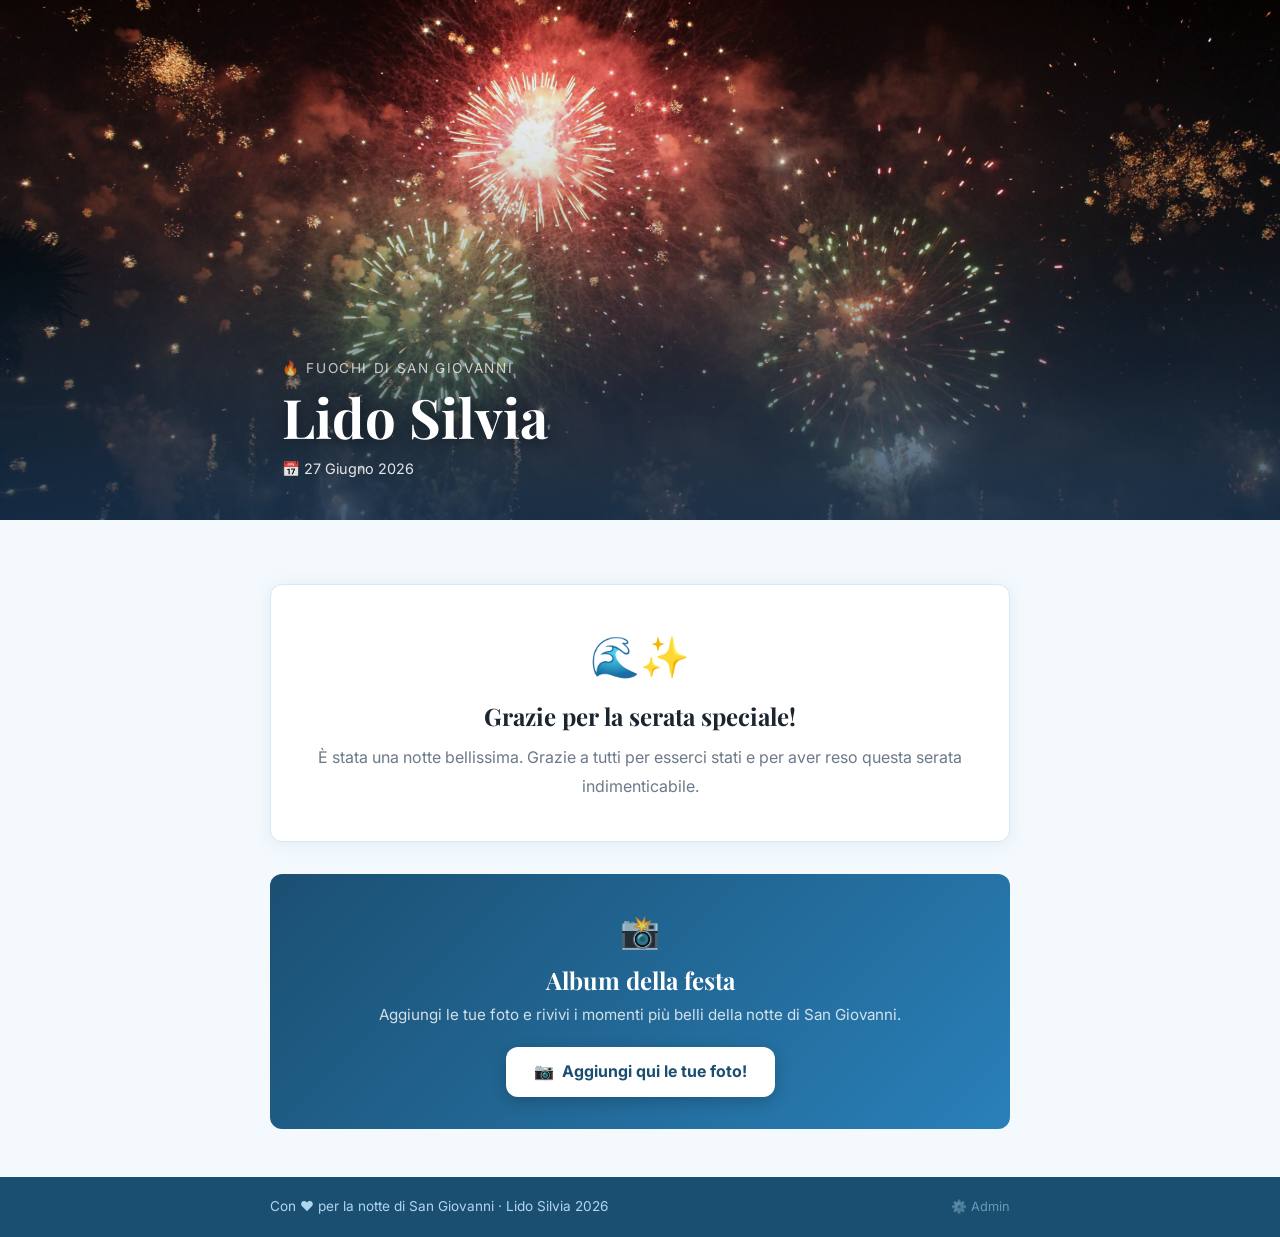
<file: index.html>
<!DOCTYPE html>
<html lang="it">
<head>
  <meta charset="UTF-8" />
  <meta name="viewport" content="width=device-width, initial-scale=1.0" />
  <title>Fuochi di San Giovanni</title>
  <link rel="icon" href="data:image/svg+xml,<svg xmlns='http://www.w3.org/2000/svg' viewBox='0 0 100 100'><text y='.9em' font-size='90'>🔥</text></svg>" />
  <meta name="description" content="Lido Silvia · 27 Giugno 2026" />

  <!-- Anteprima social (WhatsApp, iMessage, ecc.) -->
  <meta property="og:type"        content="website" />
  <meta property="og:title"       content="Fuochi di San Giovanni 🔥" />
  <meta property="og:description" content="Lido Silvia · 27 Giugno 2026" />
  <meta property="og:image"       content="https://francesco-moschioni.github.io/FuochiSanGiovanni/images/hero.jpg" />
  <meta property="og:url"         content="https://francesco-moschioni.github.io/FuochiSanGiovanni/" />
  <meta name="theme-color"        content="#1B4F72" />

  <link rel="preconnect" href="https://fonts.googleapis.com" />
  <link
    href="https://fonts.googleapis.com/css2?family=Inter:wght@300;400;500;600&family=Playfair+Display:ital,wght@0,400;0,600;1,400&display=swap"
    rel="stylesheet"
  />
  <link rel="stylesheet" href="css/style.css?v=5" />
  <style>
    /* ── Hero ── */
    .hero {
      position: relative;
      height: clamp(300px, 50vw, 520px);
      overflow: hidden;
      display: flex;
      align-items: flex-end;
    }
    .hero-img {
      position: absolute;
      inset: 0;
      width: 100%;
      height: 100%;
      object-fit: cover;
      object-position: center;
    }
    .hero-overlay {
      position: absolute;
      inset: 0;
      background: linear-gradient(to top, rgba(20,50,80,.82) 0%, rgba(20,50,80,.2) 55%, transparent 100%);
    }
    .hero-text {
      position: relative;
      z-index: 1;
      color: #fff;
      padding: 2rem 2rem 2.5rem;
      max-width: 780px;
      margin: 0 auto;
      width: 100%;
    }
    .hero-eyebrow {
      font-size: .85rem;
      letter-spacing: .12em;
      text-transform: uppercase;
      color: rgba(255,255,255,.75);
      margin-bottom: .4rem;
    }
    .hero-text h1 {
      font-size: clamp(2rem, 5.5vw, 3.4rem);
      color: #fff;
      text-shadow: 0 2px 16px rgba(0,0,0,.45);
      margin-bottom: .5rem;
      line-height: 1.15;
    }
    .hero-meta {
      display: flex;
      flex-wrap: wrap;
      gap: .6rem .2rem;
      align-items: center;
    }
    .hero-meta span {
      color: rgba(255,255,255,.88);
      font-size: .9rem;
      display: inline-flex;
      align-items: center;
      gap: .3rem;
    }

    /* ── Album section ── */
    .album-section {
      background: linear-gradient(135deg, #1B4F72 0%, #2980B9 100%);
      border-radius: var(--radius);
      padding: 2rem;
      text-align: center;
      color: #fff;
      margin-top: 2rem;
    }
    .album-section h2 { color: #fff; margin-bottom: .5rem; }
    .album-section p  { color: rgba(255,255,255,.8); font-size: .95rem; margin-bottom: 1.25rem; }
    .btn-album {
      display: inline-flex;
      align-items: center;
      gap: .5rem;
      background: #fff;
      color: var(--blue-deep);
      font-weight: 700;
      font-size: 1rem;
      padding: .75rem 1.75rem;
      border-radius: var(--radius);
      text-decoration: none;
      transition: transform .15s ease, box-shadow .15s ease;
      box-shadow: 0 4px 16px rgba(0,0,0,.2);
    }
    .btn-album:hover { transform: translateY(-2px); box-shadow: 0 8px 24px rgba(0,0,0,.25); }
  </style>
</head>
<body>

  <!-- ── Hero ── -->
  <div class="hero">
    <img class="hero-img" src="images/hero.jpg" alt="Lido Silvia"
         onerror="this.style.display='none'; document.querySelector('.hero').style.background='linear-gradient(135deg,#1B4F72,#2980B9)'" />
    <div class="hero-overlay"></div>
    <div class="hero-text">
      <p class="hero-eyebrow">🔥 Fuochi di San Giovanni</p>
      <h1>Lido Silvia</h1>
      <div class="hero-meta">
        <span>📅 27 Giugno 2026</span>
      </div>
    </div>
  </div>

  <!-- ── Main ── -->
  <main class="container">

    <!-- Ringraziamenti -->
    <div class="card" style="margin-top:2rem;text-align:center;padding:2.5rem 2rem;">
      <p style="font-size:2.5rem;margin-bottom:.75rem;">🌊✨</p>
      <h2>Grazie per la serata speciale!</h2>
      <p style="color:var(--text-muted);margin-top:.75rem;line-height:1.8;font-size:1rem;">
        È stata una notte bellissima. Grazie a tutti per esserci stati e per aver reso questa serata indimenticabile.
      </p>
    </div>

    <!-- ── Album Google Foto ── -->
    <div class="album-section">
      <p style="font-size:2rem;margin-bottom:.5rem;">📸</p>
      <h2>Album della festa</h2>
      <p>Aggiungi le tue foto e rivivi i momenti più belli della notte di San Giovanni.</p>
      <a href="https://photos.app.goo.gl/ofLWH58J5Y4Sdd3q8" target="_blank" rel="noopener" class="btn-album">
        📷 &nbsp;Aggiungi qui le tue foto!
      </a>
    </div>

  </main>

  <!-- ── Footer ── -->
  <footer>
    <div class="container" style="display:flex;align-items:center;justify-content:space-between;flex-wrap:wrap;gap:.75rem;">
      <p>Con &hearts; per la notte di San Giovanni &middot; Lido Silvia 2026</p>
      <a href="admin.html" style="color:rgba(174,214,241,.55);font-size:.8rem;text-decoration:none;display:inline-flex;align-items:center;gap:.3rem;transition:color .18s ease;" onmouseover="this.style.color='rgba(174,214,241,1)'" onmouseout="this.style.color='rgba(174,214,241,.55)'">
        ⚙️ Admin
      </a>
    </div>
  </footer>

</body>
</html>
</file>
<file: css/style.css>
/* ============================================================
   Fuochi di San Giovanni — Stile Mediterraneo Minimal
   ============================================================ */

:root {
  --blue-deep:   #1B4F72;
  --blue-mid:    #2980B9;
  --blue-light:  #AED6F1;
  --blue-pale:   #EAF4FB;
  --accent:      #E07A5F;
  --text:        #1A2530;
  --text-muted:  #6C7A89;
  --border:      #D5E8F5;
  --white:       #FFFFFF;
  --bg:          #F4F9FD;
  --success:     #27AE60;
  --danger:      #C0392B;
  --radius:      12px;
  --shadow:      0 2px 16px rgba(41,128,185,.1);
  --shadow-lg:   0 8px 32px rgba(27,79,114,.14);
  --transition:  .18s ease;
}

*, *::before, *::after { box-sizing: border-box; margin: 0; padding: 0; }

html { font-size: 16px; scroll-behavior: smooth; }

body {
  font-family: 'Inter', -apple-system, BlinkMacSystemFont, 'Segoe UI', sans-serif;
  background: var(--bg);
  color: var(--text);
  min-height: 100vh;
  display: flex;
  flex-direction: column;
  line-height: 1.6;
}

/* ── Typography ── */
h1, h2, h3 { font-family: 'Playfair Display', Georgia, serif; line-height: 1.25; }
h1 { font-size: clamp(1.8rem, 5vw, 2.6rem); }
h2 { font-size: 1.5rem; margin-bottom: .5rem; }
h3 { font-size: 1.05rem; }

/* ── Layout ── */
.container { max-width: 780px; margin: 0 auto; padding: 0 1.25rem; }
main.container { flex: 1; padding-top: 2rem; padding-bottom: 3rem; }

/* ── Header ── */
header {
  background: linear-gradient(135deg, var(--blue-deep) 0%, var(--blue-mid) 100%);
  color: var(--white);
  padding: 2.5rem 1.25rem 2rem;
  text-align: center;
}

.header-content { max-width: 600px; margin: 0 auto; }

.flame-icon { font-size: 2.5rem; margin-bottom: .5rem; }

header h1 { color: var(--white); margin-bottom: .35rem; }

.subtitle {
  color: var(--blue-light);
  font-size: .95rem;
  letter-spacing: .06em;
  text-transform: uppercase;
  font-weight: 500;
}

/* ── Footer ── */
footer {
  background: var(--blue-deep);
  color: var(--blue-light);
  text-align: center;
  padding: 1.2rem;
  font-size: .85rem;
}

/* ── Card ── */
.card {
  background: var(--white);
  border: 1px solid var(--border);
  border-radius: var(--radius);
  padding: 2rem;
  box-shadow: var(--shadow);
  margin-bottom: 1.5rem;
}

/* ── Name form ── */
.name-form {
  display: flex;
  gap: .75rem;
  margin-top: 1.25rem;
  flex-wrap: wrap;
}

.name-form input {
  flex: 1;
  min-width: 180px;
  padding: .75rem 1rem;
  border: 1.5px solid var(--border);
  border-radius: var(--radius);
  font-size: 1rem;
  font-family: inherit;
  color: var(--text);
  background: var(--bg);
  transition: border-color var(--transition), box-shadow var(--transition);
  outline: none;
}

.name-form input:focus {
  border-color: var(--blue-mid);
  box-shadow: 0 0 0 3px rgba(41,128,185,.15);
  background: var(--white);
}

.name-form input.shake {
  animation: shake .4s ease;
  border-color: var(--danger);
}

@keyframes shake {
  0%,100% { transform: translateX(0); }
  25%      { transform: translateX(-6px); }
  75%      { transform: translateX(6px); }
}

/* ── Buttons ── */
.btn-primary {
  background: var(--blue-mid);
  color: var(--white);
  border: none;
  border-radius: var(--radius);
  padding: .75rem 1.5rem;
  font-size: 1rem;
  font-family: inherit;
  font-weight: 600;
  cursor: pointer;
  transition: background var(--transition), transform var(--transition);
  white-space: nowrap;
}

.btn-primary:hover { background: var(--blue-deep); transform: translateY(-1px); }
.btn-primary:active { transform: translateY(0); }

.btn-link {
  background: none;
  border: none;
  color: var(--blue-mid);
  font-size: .9rem;
  cursor: pointer;
  text-decoration: underline;
  padding: 0;
  font-family: inherit;
}

.btn-link:hover { color: var(--blue-deep); }

/* ── Welcome banner ── */
.welcome-banner {
  display: flex;
  align-items: center;
  justify-content: space-between;
  background: var(--blue-pale);
  border: 1px solid var(--blue-light);
  border-radius: var(--radius);
  padding: .85rem 1.25rem;
  margin-bottom: 1.5rem;
  font-size: .95rem;
  flex-wrap: wrap;
  gap: .5rem;
}

/* ── Items grid ── */
.items-grid {
  display: grid;
  grid-template-columns: repeat(auto-fill, minmax(280px, 1fr));
  gap: 1rem;
}

.item-card {
  background: var(--white);
  border: 1.5px solid var(--border);
  border-radius: var(--radius);
  padding: 1.25rem;
  box-shadow: var(--shadow);
  display: flex;
  flex-direction: column;
  gap: .75rem;
  transition: border-color var(--transition), box-shadow var(--transition), transform var(--transition);
}

.item-card:hover { box-shadow: var(--shadow-lg); transform: translateY(-2px); }

.item-card.selected {
  border-color: var(--blue-mid);
  background: linear-gradient(135deg, #EAF4FB 0%, #FFFFFF 100%);
}

.item-card.full {
  opacity: .55;
  pointer-events: none;
}

.item-content { flex: 1; }

.item-name { font-size: 1rem; margin-bottom: .25rem; }

.item-desc { font-size: .875rem; color: var(--text-muted); margin-top: .25rem; }

.item-meta {
  display: flex;
  align-items: center;
  gap: .5rem;
  margin-top: .6rem;
  flex-wrap: wrap;
}

.item-count {
  font-size: .8rem;
  color: var(--text-muted);
  background: var(--bg);
  border: 1px solid var(--border);
  border-radius: 99px;
  padding: .15rem .6rem;
  font-weight: 500;
}

.badge {
  font-size: .75rem;
  padding: .15rem .55rem;
  border-radius: 99px;
  font-weight: 600;
}

.badge-mine { background: #D4EAF7; color: var(--blue-deep); }
.badge-full { background: #FAD7C9; color: #7B3524; }

.item-btn {
  width: 100%;
  padding: .6rem;
  border-radius: calc(var(--radius) - 2px);
  font-size: .9rem;
  font-family: inherit;
  font-weight: 600;
  cursor: pointer;
  border: 1.5px solid;
  transition: all var(--transition);
}

.btn-add {
  background: var(--blue-mid);
  color: var(--white);
  border-color: var(--blue-mid);
}

.btn-add:hover { background: var(--blue-deep); border-color: var(--blue-deep); }

.btn-remove {
  background: transparent;
  color: var(--danger);
  border-color: var(--danger);
}

.btn-remove:hover { background: #FDEAEA; }

/* ── Empty state ── */
.empty-state {
  text-align: center;
  padding: 3rem 1rem;
  color: var(--text-muted);
  font-size: 1.1rem;
}

/* ── Loading spinner ── */
.loading {
  text-align: center;
  padding: 2rem;
  color: var(--text-muted);
}

.spinner {
  display: inline-block;
  width: 32px;
  height: 32px;
  border: 3px solid var(--border);
  border-top-color: var(--blue-mid);
  border-radius: 50%;
  animation: spin .8s linear infinite;
  margin-bottom: .75rem;
}

@keyframes spin { to { transform: rotate(360deg); } }

/* ── Utility ── */
.hidden { display: none !important; }

/* ── Admin specific ── */
.auth-overlay {
  position: fixed; inset: 0;
  background: linear-gradient(135deg, var(--blue-deep) 0%, var(--blue-mid) 100%);
  display: flex;
  align-items: center;
  justify-content: center;
  z-index: 1000;
}

.auth-box {
  background: var(--white);
  border-radius: var(--radius);
  padding: 2.5rem 2rem;
  width: min(380px, 90vw);
  text-align: center;
  box-shadow: var(--shadow-lg);
}

.auth-box h2 { margin-bottom: .5rem; }
.auth-box p  { color: var(--text-muted); font-size: .9rem; margin-bottom: 1.5rem; }

.auth-box input {
  width: 100%;
  padding: .75rem 1rem;
  border: 1.5px solid var(--border);
  border-radius: var(--radius);
  font-size: 1rem;
  font-family: inherit;
  margin-bottom: .75rem;
  outline: none;
}

.auth-box input:focus { border-color: var(--blue-mid); }

.auth-box .btn-primary { width: 100%; }

.auth-error {
  color: var(--danger);
  font-size: .875rem;
  margin-top: .5rem;
}

/* ── Admin layout ── */
.admin-header {
  background: var(--blue-deep);
  color: var(--white);
  padding: 1.25rem 1.5rem;
  display: flex;
  align-items: center;
  justify-content: space-between;
  flex-wrap: wrap;
  gap: 1rem;
}

.admin-header h1 { font-size: 1.3rem; color: var(--white); }

.admin-actions { display: flex; gap: .75rem; flex-wrap: wrap; }

.admin-container { max-width: 1000px; margin: 2rem auto; padding: 0 1.25rem 3rem; }

/* ── Stats ── */
.stats-grid {
  display: grid;
  grid-template-columns: repeat(auto-fit, minmax(160px, 1fr));
  gap: 1rem;
  margin-bottom: 2rem;
}

.stat-card {
  background: var(--white);
  border: 1px solid var(--border);
  border-radius: var(--radius);
  padding: 1.25rem;
  text-align: center;
  box-shadow: var(--shadow);
}

.stat-number { font-size: 2.2rem; font-weight: 700; color: var(--blue-mid); line-height: 1; }
.stat-label  { font-size: .8rem; color: var(--text-muted); margin-top: .35rem; text-transform: uppercase; letter-spacing: .05em; }

/* ── Table ── */
.table-wrap {
  background: var(--white);
  border: 1px solid var(--border);
  border-radius: var(--radius);
  box-shadow: var(--shadow);
  margin-bottom: 2rem;
  overflow: hidden;
}

.table-head {
  display: flex;
  align-items: center;
  justify-content: space-between;
  padding: 1rem 1.25rem;
  border-bottom: 1px solid var(--border);
  flex-wrap: wrap;
  gap: .75rem;
}

.table-head h2 { font-size: 1.1rem; margin: 0; }

table { width: 100%; border-collapse: collapse; font-size: .9rem; }
th { background: var(--bg); color: var(--text-muted); font-size: .78rem; text-transform: uppercase; letter-spacing: .05em; padding: .75rem 1rem; text-align: left; border-bottom: 1px solid var(--border); }
td { padding: .75rem 1rem; border-bottom: 1px solid #F0F6FC; vertical-align: middle; }
tr:last-child td { border-bottom: none; }
tr:hover td { background: var(--blue-pale); }
.inactive-row td { opacity: .5; }
td.center, th.center { text-align: center; }
td.actions { white-space: nowrap; }

/* ── Status badges (admin) ── */
.status-badge {
  display: inline-block;
  font-size: .75rem;
  font-weight: 600;
  padding: .2rem .65rem;
  border-radius: 99px;
}

.status-full     { background: #D4EAF7; color: var(--blue-deep); }
.status-open     { background: #D5F5E3; color: #1A6637; }
.status-inactive { background: #F2F3F4; color: var(--text-muted); }

/* ── Admin buttons ── */
.btn-sm {
  background: var(--bg);
  border: 1px solid var(--border);
  border-radius: 6px;
  padding: .3rem .55rem;
  font-size: .85rem;
  cursor: pointer;
  transition: background var(--transition);
  margin-left: .25rem;
}

.btn-sm:hover { background: var(--blue-pale); }
.btn-sm.btn-danger:hover { background: #FDEAEA; border-color: #F5B7B1; }

.btn-secondary {
  background: transparent;
  color: var(--white);
  border: 1.5px solid rgba(255,255,255,.5);
  border-radius: var(--radius);
  padding: .55rem 1.1rem;
  font-size: .9rem;
  font-family: inherit;
  font-weight: 600;
  cursor: pointer;
  transition: all var(--transition);
}

.btn-secondary:hover { background: rgba(255,255,255,.15); border-color: var(--white); }

.btn-success {
  background: var(--success);
  color: var(--white);
  border: none;
  border-radius: var(--radius);
  padding: .55rem 1.1rem;
  font-size: .9rem;
  font-family: inherit;
  font-weight: 600;
  cursor: pointer;
  transition: background var(--transition);
}

.btn-success:hover { background: #1E8449; }

/* ── Guest list ── */
.guest-grid {
  display: grid;
  grid-template-columns: repeat(auto-fill, minmax(220px, 1fr));
  gap: .75rem;
  padding: 1.25rem;
}

.guest-card {
  background: var(--bg);
  border: 1px solid var(--border);
  border-radius: calc(var(--radius) - 2px);
  padding: .75rem 1rem;
  display: flex;
  flex-direction: column;
  gap: .25rem;
}

.guest-card strong { font-size: .95rem; }
.guest-card span   { font-size: .8rem; color: var(--text-muted); }

.muted { color: var(--text-muted); padding: 1rem 1.25rem; font-size: .9rem; }

/* ── Modal ── */
.modal-overlay {
  position: fixed; inset: 0;
  background: rgba(27,79,114,.4);
  display: flex;
  align-items: center;
  justify-content: center;
  z-index: 500;
  padding: 1rem;
}

.modal-box {
  background: var(--white);
  border-radius: var(--radius);
  padding: 2rem;
  width: min(460px, 100%);
  box-shadow: var(--shadow-lg);
}

.modal-box h2 { margin-bottom: 1.25rem; }

.form-group { margin-bottom: 1rem; }
.form-group label { display: block; font-size: .85rem; font-weight: 600; margin-bottom: .35rem; color: var(--text-muted); }
.form-group input,
.form-group textarea {
  width: 100%;
  padding: .7rem .9rem;
  border: 1.5px solid var(--border);
  border-radius: calc(var(--radius) - 2px);
  font-size: .95rem;
  font-family: inherit;
  color: var(--text);
  outline: none;
  transition: border-color var(--transition);
  resize: vertical;
}
.form-group input:focus,
.form-group textarea:focus { border-color: var(--blue-mid); }

.modal-actions {
  display: flex;
  gap: .75rem;
  justify-content: flex-end;
  margin-top: 1.5rem;
  flex-wrap: wrap;
}

.btn-outline {
  background: transparent;
  color: var(--text-muted);
  border: 1.5px solid var(--border);
  border-radius: var(--radius);
  padding: .65rem 1.2rem;
  font-size: .95rem;
  font-family: inherit;
  font-weight: 600;
  cursor: pointer;
  transition: all var(--transition);
}
.btn-outline:hover { border-color: var(--text-muted); }

/* ── Responsive ── */
@media (max-width: 640px) {
  .card { padding: 1.5rem 1.25rem; }
  .stats-grid { grid-template-columns: repeat(2, 1fr); }
  .guest-grid { grid-template-columns: 1fr; }
  .modal-box  { padding: 1.5rem 1.25rem; }
  .admin-header { padding: 1rem; }
  .admin-header h1 { font-size: 1.1rem; }
  .admin-actions .btn-success,
  .admin-actions .btn-secondary { padding: .45rem .85rem; font-size: .82rem; }
}

@media (max-width: 520px) {
  .items-grid { grid-template-columns: 1fr; }
  .name-form   { flex-direction: column; }
  .name-form .btn-primary { width: 100%; }
  .welcome-banner { font-size: .875rem; }
  table { font-size: .8rem; }
  th, td { padding: .6rem .75rem; }
}

@media (max-width: 380px) {
  html { font-size: 15px; }
  .card { padding: 1.25rem 1rem; }
  .stat-number { font-size: 1.8rem; }
  .stats-grid { grid-template-columns: 1fr; }
}

/* ── Dark mode ── */
@media (prefers-color-scheme: dark) {
  :root {
    --bg:        #0F1923;
    --white:     #1A2733;
    --text:      #E4F0FA;
    --text-muted:#7FA8C4;
    --border:    #263C52;
    --blue-pale: #16283A;
    --shadow:    0 2px 16px rgba(0,0,0,.4);
    --shadow-lg: 0 8px 32px rgba(0,0,0,.55);
  }

  td { border-bottom-color: #1F3044; }

  .item-card.selected {
    background: linear-gradient(135deg, #16283A 0%, #1A2733 100%);
  }

  .badge-mine { background: #163350; color: var(--blue-light); }
  .badge-full { background: #3D1A12; color: #F4A78C; }

  .btn-remove:hover { background: #3D1212; }

  .status-full     { background: #163350; color: var(--blue-light); }
  .status-open     { background: #0E3322; color: #5EC98A; }
  .status-inactive { background: #1F2D3A; color: var(--text-muted); }

  .btn-sm.btn-danger:hover { background: #3D1212; border-color: #7B2020; }

  .modal-overlay { background: rgba(0,0,0,.6); }

  .name-form input,
  .form-group input,
  .form-group textarea,
  .auth-box input { background: var(--bg); color: var(--text); }
}
</file>
